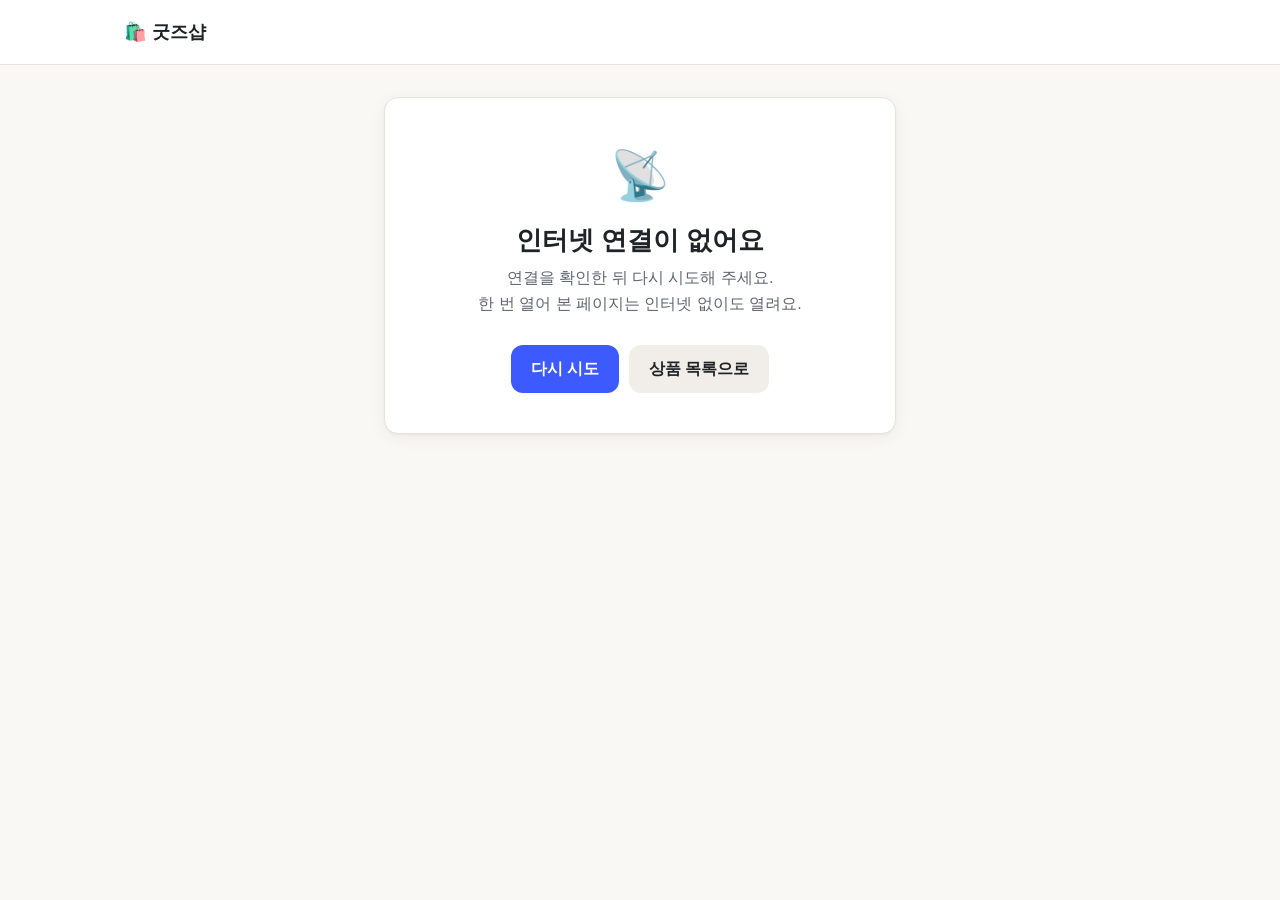
<file: offline.html>
<!DOCTYPE html>
<html lang="ko">
<head>
  <meta charset="UTF-8" />
  <meta name="viewport" content="width=device-width, initial-scale=1.0, viewport-fit=cover" />
  <title>인터넷 연결 없음 · 굿즈샵</title>
  <link rel="stylesheet" href="css/style.css" />
  <!-- 앱(PWA) 설정: 모든 페이지가 같은 내용. 바꿀 때는 8개 파일을 함께 고쳐요 -->
  <meta name="theme-color" content="#3d5afe" />
  <link rel="manifest" href="manifest.webmanifest" />
  <link rel="icon" href="icons/icon-192.png" />
  <link rel="apple-touch-icon" href="icons/apple-touch-icon.png" />
  <meta name="mobile-web-app-capable" content="yes" />
  <meta name="apple-mobile-web-app-capable" content="yes" />
  <meta name="apple-mobile-web-app-status-bar-style" content="black-translucent" />
  <meta name="apple-mobile-web-app-title" content="bylee-shop" />
  <!-- 아이폰 시작 화면 (기종별 크기) -->
  <link rel="apple-touch-startup-image" media="(device-width: 375px) and (device-height: 667px) and (-webkit-device-pixel-ratio: 2) and (orientation: portrait)" href="icons/splash-750x1334.png" />
  <link rel="apple-touch-startup-image" media="(device-width: 414px) and (device-height: 896px) and (-webkit-device-pixel-ratio: 2) and (orientation: portrait)" href="icons/splash-828x1792.png" />
  <link rel="apple-touch-startup-image" media="(device-width: 375px) and (device-height: 812px) and (-webkit-device-pixel-ratio: 3) and (orientation: portrait)" href="icons/splash-1125x2436.png" />
  <link rel="apple-touch-startup-image" media="(device-width: 390px) and (device-height: 844px) and (-webkit-device-pixel-ratio: 3) and (orientation: portrait)" href="icons/splash-1170x2532.png" />
  <link rel="apple-touch-startup-image" media="(device-width: 393px) and (device-height: 852px) and (-webkit-device-pixel-ratio: 3) and (orientation: portrait)" href="icons/splash-1179x2556.png" />
  <link rel="apple-touch-startup-image" media="(device-width: 402px) and (device-height: 874px) and (-webkit-device-pixel-ratio: 3) and (orientation: portrait)" href="icons/splash-1206x2622.png" />
  <link rel="apple-touch-startup-image" media="(device-width: 414px) and (device-height: 896px) and (-webkit-device-pixel-ratio: 3) and (orientation: portrait)" href="icons/splash-1242x2688.png" />
  <link rel="apple-touch-startup-image" media="(device-width: 428px) and (device-height: 926px) and (-webkit-device-pixel-ratio: 3) and (orientation: portrait)" href="icons/splash-1284x2778.png" />
  <link rel="apple-touch-startup-image" media="(device-width: 430px) and (device-height: 932px) and (-webkit-device-pixel-ratio: 3) and (orientation: portrait)" href="icons/splash-1290x2796.png" />
  <link rel="apple-touch-startup-image" media="(device-width: 440px) and (device-height: 956px) and (-webkit-device-pixel-ratio: 3) and (orientation: portrait)" href="icons/splash-1320x2868.png" />
  <script src="js/pwa.js" defer></script>
</head>
<body>
  <!-- 인터넷이 끊겼고, 한 번도 열어 본 적 없는 페이지일 때 서비스워커(sw.js)가 대신 보여주는 화면 -->
  <header id="header">
    <div class="header-inner"><a href="index.html" class="logo">🛍️ 굿즈샵</a></div>
  </header>

  <main class="narrow" style="max-width:560px">
    <div class="card result">
      <div class="icon">📡</div>
      <h1>인터넷 연결이 없어요</h1>
      <p class="page-desc">연결을 확인한 뒤 다시 시도해 주세요.<br />한 번 열어 본 페이지는 인터넷 없이도 열려요.</p>
      <div class="actions">
        <button type="button" class="btn" onclick="location.reload()">다시 시도</button>
        <a class="btn btn-ghost" href="index.html">상품 목록으로</a>
      </div>
    </div>
  </main>
</body>
</html>
</file>
<file: css/style.css>
/* =====================================================================
   굿즈샵 공통 스타일 — 모바일 우선
   기본 = 폰 화면. 넓어지면 아래 기준점에서 바꿔요.
     - 600px 이상: 태블릿
     - 1024px 이상: PC
   규칙: 누르는 것은 최소 44×44px, 글씨는 최소 14px, 입력칸 글씨는 16px
   ===================================================================== */
:root {
  --bg: #faf8f5;
  --surface: #ffffff;
  --soft: #f1eee9;
  --text: #1f2328;
  --muted: #5f6672;          /* 흰 배경·연한 배경 모두에서 대비 4.5:1 이상 */
  --line: #e7e2da;
  --primary: #3d5afe;
  --primary-dark: #2a41d1;
  --paid: #15803d;
  --paid-bg: #dcfce7;
  --pending: #92400e;
  --pending-bg: #fef3c7;
  --failed: #b91c1c;
  --failed-bg: #fee2e2;
  --radius: 14px;
  --tap: 44px;               /* 최소 터치 크기 */
  --shadow: 0 1px 2px rgba(0,0,0,.04), 0 4px 16px rgba(0,0,0,.06);
  /* 화면 안전 영역(노치·상태바·홈 바). 아이폰 앱 모드, 가로 화면 등에서만 0보다 커져요 */
  --safe-top: env(safe-area-inset-top, 0px);
  --safe-right: env(safe-area-inset-right, 0px);
  --safe-bottom: env(safe-area-inset-bottom, 0px);
  --safe-left: env(safe-area-inset-left, 0px);
}

* { box-sizing: border-box; }
html { -webkit-text-size-adjust: 100%; background: var(--bg); }
html, body { margin: 0; }
body {
  font-family: "Pretendard", "Noto Sans KR", -apple-system, BlinkMacSystemFont, "Segoe UI", sans-serif;
  font-size: 16px;
  line-height: 1.6;
  background: var(--bg);
  color: var(--text);
  word-break: keep-all;        /* 한국어를 단어 단위로 줄바꿈 ("커\n버" 방지) */
  overflow-wrap: anywhere;     /* 아주 긴 글자(이메일, 주문번호)는 화면 밖으로 넘치지 않게 */
  -webkit-font-smoothing: antialiased;
  -webkit-tap-highlight-color: transparent;
}
a { color: var(--primary); text-decoration: none; }
img { max-width: 100%; display: block; }

/* ---------- 상단 메뉴 ---------- */
/* 폰: 1줄째 로고, 2줄째 메뉴(옆으로 밀어서 더 보기)
   앱 모드 아이폰: 상태바(시계·배터리) 자리를 파란 띠로 칠하고 메뉴는 그 아래에 둬요 */
#header {
  background: var(--surface);
  border-top: var(--safe-top) solid var(--primary);
  border-bottom: 1px solid var(--line);
  position: sticky; top: 0; z-index: 10;
}
.header-inner {
  max-width: 1080px; margin: 0 auto;
  padding: 4px max(16px, var(--safe-right)) 0 max(16px, var(--safe-left));
  display: flex; flex-wrap: wrap; align-items: center; justify-content: space-between;
}
.logo {
  font-weight: 800; font-size: 1.15rem; color: var(--text);
  min-height: var(--tap); display: inline-flex; align-items: center;
}
nav {
  width: 100%; display: flex; align-items: center; gap: 8px;
  overflow-x: auto; padding-bottom: 8px; scrollbar-width: none;
}
nav::-webkit-scrollbar { display: none; }
nav a, .btn-link {
  flex-shrink: 0; min-height: var(--tap); padding: 0 13px;
  display: inline-flex; align-items: center;
  border-radius: 999px; background: var(--soft); border: 0;
  color: var(--text); font: inherit; font-size: .95rem; white-space: nowrap; cursor: pointer;
}
nav a.active { background: var(--text); color: #fff; }
.who { display: none; }

/* ---------- 레이아웃 ---------- */
main {
  max-width: 1080px; margin: 0 auto;
  padding: 20px max(16px, var(--safe-right)) calc(48px + var(--safe-bottom)) max(16px, var(--safe-left));
}
.narrow { max-width: 480px; }
.page-title { font-size: 1.4rem; line-height: 1.3; margin: 0 0 6px; }
.page-desc { color: var(--muted); margin: 0 0 20px; }
.card {
  background: var(--surface); border: 1px solid var(--line);
  border-radius: var(--radius); box-shadow: var(--shadow); padding: 16px;
}

/* ---------- 상품 목록 ---------- */
.hero {
  background: linear-gradient(135deg, #3d5afe, #7c3aed);
  color: #fff; border-radius: 18px; padding: 22px 20px; margin-bottom: 20px;
}
.hero h1 { margin: 0 0 6px; font-size: 1.4rem; line-height: 1.3; }
.hero p { margin: 0; opacity: .92; font-size: .95rem; }

.grid { display: grid; gap: 12px; grid-template-columns: repeat(2, minmax(0, 1fr)); }
.product {
  background: var(--surface); border: 1px solid var(--line);
  border-radius: var(--radius); overflow: hidden; box-shadow: var(--shadow);
  display: flex; flex-direction: column;
}
.product-body { padding: 12px; display: flex; flex-direction: column; gap: 4px; flex: 1; }
.product h3 {
  margin: 0; font-size: 1rem; line-height: 1.35;
  display: -webkit-box; -webkit-line-clamp: 2; -webkit-box-orient: vertical; overflow: hidden;
}
.product p {
  margin: 0; color: var(--muted); font-size: .875rem; line-height: 1.45;
  display: -webkit-box; -webkit-line-clamp: 2; -webkit-box-orient: vertical; overflow: hidden;
}
.product .price { margin-top: auto; padding-top: 4px; }   /* 가격·버튼을 카드 아래쪽에 맞춤 */
.product .btn { margin-top: 8px; }
.price { font-weight: 800; font-size: 1.05rem; }

/* 상품 사진: 정사각형. 사진을 못 불러오면 회색 칸에 상품 이름이 보여요 */
.art {
  position: relative; aspect-ratio: 1 / 1; background: var(--soft); overflow: hidden;
  display: grid; place-items: center;
}
.art::before {
  content: attr(data-name); padding: 12px; text-align: center;
  color: var(--muted); font-size: .875rem; font-weight: 600;
}
.art img { position: absolute; inset: 0; width: 100%; height: 100%; object-fit: cover; }
.art.small { width: 88px; flex-shrink: 0; border-radius: 12px; }
.art.small::before { font-size: .75rem; padding: 6px; }

/* ---------- 버튼 / 입력 ---------- */
.btn {
  display: inline-flex; align-items: center; justify-content: center; gap: 6px;
  min-height: 48px; padding: 0 20px; border-radius: 12px; border: 0; cursor: pointer;
  background: var(--primary); color: #fff; font: inherit; font-weight: 700;
  transition: background .15s;
}
.btn:active { background: var(--primary-dark); }
.btn:disabled { opacity: .5; cursor: not-allowed; }
.btn-block { width: 100%; }
.btn-ghost { background: var(--soft); color: var(--text); }
.btn-ghost:active { background: var(--line); }

label { display: block; font-weight: 600; font-size: .95rem; margin: 16px 0 6px; }
input[type=email], input[type=password] {
  width: 100%; min-height: 48px; padding: 10px 14px;
  border: 1px solid var(--line); border-radius: 12px; background: #fff;
  font: inherit; font-size: 16px;   /* 16px 미만이면 아이폰이 화면을 확대해요 */
}
input:focus { outline: 2px solid var(--primary); outline-offset: 1px; border-color: transparent; }
.hint { color: var(--muted); font-size: .875rem; margin-top: 6px; }

.tabs { display: flex; gap: 4px; background: var(--soft); border-radius: 12px; padding: 4px; margin-bottom: 8px; }
.tabs button {
  flex: 1; min-height: var(--tap); border: 0; background: none; border-radius: 9px;
  font: inherit; font-weight: 700; cursor: pointer; color: var(--muted);
}
.tabs button.on { background: #fff; color: var(--text); box-shadow: var(--shadow); }

/* ---------- 메시지 ---------- */
.msg { padding: 12px 14px; border-radius: 12px; margin: 14px 0; font-size: .95rem; }
.msg-error { background: var(--failed-bg); color: var(--failed); }
.msg-info { background: #e0e7ff; color: #3730a3; }
.msg-ok { background: var(--paid-bg); color: var(--paid); }

/* ---------- 결제 페이지 ---------- */
.checkout-item { display: flex; gap: 14px; align-items: center; margin-bottom: 16px; }
.checkout-item h2 { margin: 0 0 4px; font-size: 1.1rem; line-height: 1.35; }
.test-note {
  background: var(--pending-bg); color: var(--pending);
  border-radius: 12px; padding: 12px 14px; font-size: .9rem; margin-bottom: 16px;
}
/* 폰: 결제 금액 + [결제하기] 를 화면 아래에 고정 */
.pay-bar {
  position: fixed; left: 0; right: 0; bottom: 0; z-index: 20;
  display: flex; align-items: center; gap: 12px;
  padding: 12px max(16px, var(--safe-right)) calc(12px + var(--safe-bottom)) max(16px, var(--safe-left));
  background: var(--surface); border-top: 1px solid var(--line);
  box-shadow: 0 -4px 16px rgba(0,0,0,.06);
}
.pay-total { display: flex; flex-direction: column; line-height: 1.3; }
.pay-total span { color: var(--muted); font-size: .875rem; }
.pay-total b { font-size: 1.15rem; }
.pay-bar .btn { flex: 1; min-height: 52px; }
main.has-pay-bar { padding-bottom: calc(120px + var(--safe-bottom)); }

/* ---------- 결과 페이지 ---------- */
.result { text-align: center; padding: 32px 16px; }
.result .icon { font-size: 3rem; }
.result h1 { margin: 8px 0; font-size: 1.35rem; line-height: 1.35; }
.summary-list { text-align: left; margin: 20px auto; max-width: 360px; }
.summary-list div { display: flex; justify-content: space-between; gap: 12px; padding: 10px 0; border-bottom: 1px dashed var(--line); }
.summary-list dt { color: var(--muted); flex-shrink: 0; }
.summary-list dd { margin: 0; font-weight: 600; text-align: right; word-break: break-all; }
.actions { display: flex; flex-direction: column; gap: 10px; margin-top: 20px; }

/* ---------- 결제내역 표 ---------- */
/* 폰: 주문 하나 = 카드 한 장 ("항목  값" 형태). 태블릿부터 일반 표 */
.table-wrap { overflow-x: auto; }
table { width: 100%; border-collapse: collapse; font-size: .95rem; }
table.stack thead { display: none; }
table.stack, table.stack tbody, table.stack tr, table.stack td { display: block; width: 100%; }
table.stack tr { background: var(--bg); border-radius: 12px; padding: 4px 14px; margin-bottom: 10px; }
table.stack td {
  display: flex; justify-content: space-between; align-items: center; gap: 12px;
  padding: 9px 0; border-bottom: 1px dashed var(--line); text-align: right;
}
table.stack td:last-child { border-bottom: 0; }
table.stack td::before {
  content: attr(data-label); color: var(--muted); font-size: .875rem; text-align: left; flex-shrink: 0;
}
table.stack td.title { font-weight: 700; }
td.order-id { color: var(--muted); font-size: .875rem; word-break: break-all; }

.badge { display: inline-block; padding: 3px 10px; border-radius: 999px; font-size: .875rem; font-weight: 700; white-space: nowrap; }
.badge-paid { background: var(--paid-bg); color: var(--paid); }
.badge-pending { background: var(--pending-bg); color: var(--pending); }
.badge-failed { background: var(--failed-bg); color: var(--failed); }
.empty { text-align: center; color: var(--muted); padding: 40px 0; }
.empty a { display: inline-flex; align-items: center; min-height: var(--tap); }

/* ---------- 관리자 ---------- */
.stats { display: grid; grid-template-columns: repeat(2, minmax(0, 1fr)); gap: 10px; margin-bottom: 16px; }
.stat { background: var(--surface); border: 1px solid var(--line); border-radius: var(--radius); padding: 14px; }
.stat .label { color: var(--muted); font-size: .875rem; }
.stat .value { font-size: 1.25rem; font-weight: 800; word-break: keep-all; }
.filters {
  display: flex; gap: 8px; margin-bottom: 14px;
  overflow-x: auto; scrollbar-width: none; padding-bottom: 2px;
}
.filters::-webkit-scrollbar { display: none; }
.filters button {
  flex-shrink: 0; min-height: var(--tap); padding: 0 16px; border-radius: 999px;
  border: 1px solid var(--line); background: #fff; font: inherit; cursor: pointer; white-space: nowrap;
}
.filters button.on { background: var(--text); color: #fff; border-color: var(--text); }

.loading { color: var(--muted); padding: 24px 0; }

/* ---------- 홈 화면 추가 안내 (js/pwa.js, 폰 첫 방문 때 한 번) ---------- */
.install-hint {
  position: fixed; z-index: 30;
  left: max(12px, var(--safe-left)); right: max(12px, var(--safe-right));
  bottom: calc(12px + var(--safe-bottom));
  max-width: 480px; margin: 0 auto;
  display: grid; grid-template-columns: 48px 1fr; gap: 12px; align-items: center;
  padding: 16px; background: var(--surface); border: 1px solid var(--line);
  border-radius: 18px; box-shadow: 0 8px 32px rgba(0,0,0,.16);
  animation: hint-up .3s ease-out;
}
.install-hint img { border-radius: 12px; }
.install-hint p { margin: 0; line-height: 1.45; }
.install-hint b { display: block; }
.install-hint span { color: var(--muted); font-size: .9rem; }
.install-actions { grid-column: 1 / -1; display: flex; gap: 8px; }
.install-actions .btn { flex: 1; min-height: var(--tap); }
@keyframes hint-up { from { transform: translateY(16px); opacity: 0; } }
@media (prefers-reduced-motion: reduce) { .install-hint { animation: none; } }

/* =====================================================================
   마우스가 있는 기기에서만 hover 효과 (터치 기기에서 색이 남는 문제 방지)
   ===================================================================== */
@media (hover: hover) {
  a:hover { text-decoration: underline; }
  .logo:hover, nav a:hover, .btn:hover { text-decoration: none; }
  nav a:hover, .btn-link:hover { background: var(--line); }
  nav a.active:hover { background: var(--text); }
  .btn:hover { background: var(--primary-dark); }
  .btn-ghost:hover { background: var(--line); }
  .filters button:hover { border-color: var(--text); }
}

/* =====================================================================
   태블릿 (600px 이상)
   ===================================================================== */
@media (min-width: 600px) {
  .header-inner { padding: 10px max(24px, var(--safe-right)) 10px max(24px, var(--safe-left)); flex-wrap: nowrap; gap: 16px; }
  nav { width: auto; overflow: visible; padding-bottom: 0; }
  nav a, .btn-link { background: none; }

  main { padding: 32px max(24px, var(--safe-right)) calc(64px + var(--safe-bottom)) max(24px, var(--safe-left)); }
  .page-title { font-size: 1.7rem; }
  .page-desc { margin-bottom: 28px; }
  .card { padding: 24px; }

  .hero { padding: 32px 28px; border-radius: 20px; margin-bottom: 28px; }
  .hero h1 { font-size: 1.8rem; }
  .hero p { font-size: 1rem; }
  .grid { gap: 16px; grid-template-columns: repeat(3, minmax(0, 1fr)); }
  .product-body { padding: 14px 16px 16px; }
  .product h3 { font-size: 1.05rem; }
  .price { font-size: 1.15rem; }
  .art.small { width: 96px; }

  /* 결제 바: 화면 고정을 풀고 카드 안에 일반 배치 */
  .pay-bar { position: static; padding: 0; margin-top: 16px; border: 0; box-shadow: none; background: none; }
  main.has-pay-bar { padding-bottom: calc(64px + var(--safe-bottom)); }

  .result { padding: 40px 24px; }
  .result h1 { font-size: 1.6rem; }
  .actions { flex-direction: row; justify-content: center; flex-wrap: wrap; }

  /* 표: 일반 표로 */
  table.stack { display: table; }
  table.stack thead { display: table-header-group; }
  table.stack tbody { display: table-row-group; }
  table.stack tr { display: table-row; background: none; padding: 0; margin: 0; }
  table.stack td { display: table-cell; width: auto; text-align: left; padding: 12px 10px; border-bottom: 1px solid var(--line); white-space: nowrap; }
  table.stack td:last-child { border-bottom: 1px solid var(--line); }
  table.stack td::before { content: none; }
  table.stack td.title { font-weight: 600; }
  table.stack td.num { text-align: right; }
  table.stack td.order-id { white-space: normal; word-break: break-all; }
  th { padding: 12px 10px; border-bottom: 1px solid var(--line); text-align: left; white-space: nowrap; color: var(--muted); font-weight: 600; font-size: .875rem; }
  th.num { text-align: right; }

  .stats { grid-template-columns: repeat(4, minmax(0, 1fr)); gap: 14px; margin-bottom: 20px; }
  .stat { padding: 18px; }
  .stat .value { font-size: 1.4rem; }
  .filters { overflow: visible; flex-wrap: wrap; }
}

/* =====================================================================
   PC (1024px 이상)
   ===================================================================== */
@media (min-width: 1024px) {
  .who {
    display: inline; color: var(--muted); font-size: .875rem; padding: 0 8px;
    max-width: 200px; overflow: hidden; text-overflow: ellipsis; white-space: nowrap;
  }
  .grid { gap: 20px; grid-template-columns: repeat(4, minmax(0, 1fr)); }
  .hero { padding: 40px 36px; }
  .hero h1 { font-size: 2rem; }
}
</file>
